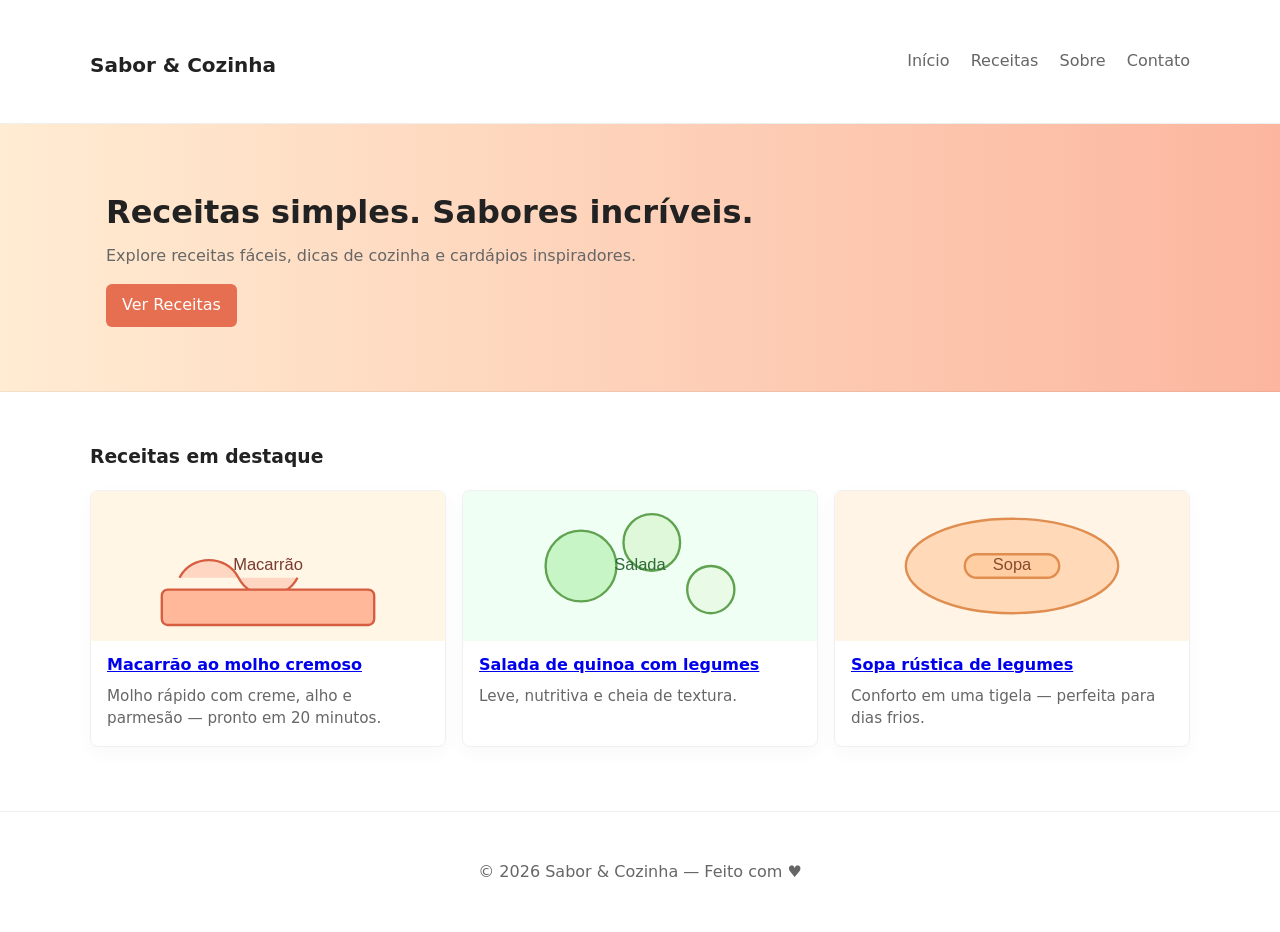
<file: index.html>
<!doctype html>
<html lang="pt-BR">
<head>
  <meta charset="utf-8" />
  <meta name="viewport" content="width=device-width,initial-scale=1" />
  <title>Sabor & Cozinha</title>
  <link rel="stylesheet" href="styles.css" />
</head>
<body>
  <header class="site-header">
    <div class="container header-inner">
      <h1 class="brand"><a href="index.html">Sabor & Cozinha</a></h1>
      <nav>
        <a href="index.html">Início</a>
        <a href="recipes.html">Receitas</a>
        <a href="about.html">Sobre</a>
        <a href="contact.html">Contato</a>
      </nav>
    </div>
  </header>

  <main>
    <section class="hero">
      <div class="container">
        <h2>Receitas simples. Sabores incríveis.</h2>
        <p>Explore receitas fáceis, dicas de cozinha e cardápios inspiradores.</p>
        <a class="btn" href="recipes.html">Ver Receitas</a>
      </div>
    </section>

    <section class="featured container">
      <h3>Receitas em destaque</h3>
      <div class="grid">
        <article class="card">
          <img src="images/pasta.svg" alt="Pasta" />
          <h4><a href="recipe.html?id=1">Macarrão ao molho cremoso</a></h4>
          <p>Molho rápido com creme, alho e parmesão — pronto em 20 minutos.</p>
        </article>

        <article class="card">
          <img src="images/salad.svg" alt="Salada" />
          <h4><a href="recipe.html?id=2">Salada de quinoa com legumes</a></h4>
          <p>Leve, nutritiva e cheia de textura.</p>
        </article>

        <article class="card">
          <img src="images/soup.svg" alt="Sopa" />
          <h4><a href="recipe.html?id=3">Sopa rústica de legumes</a></h4>
          <p>Conforto em uma tigela — perfeita para dias frios.</p>
        </article>
      </div>
    </section>
  </main>

  <footer class="site-footer">
    <div class="container">
      <p>© <span id="year"></span> Sabor & Cozinha — Feito com ♥</p>
    </div>
  </footer>

  <script src="script.js"></script>
</body>
</html>
</file>
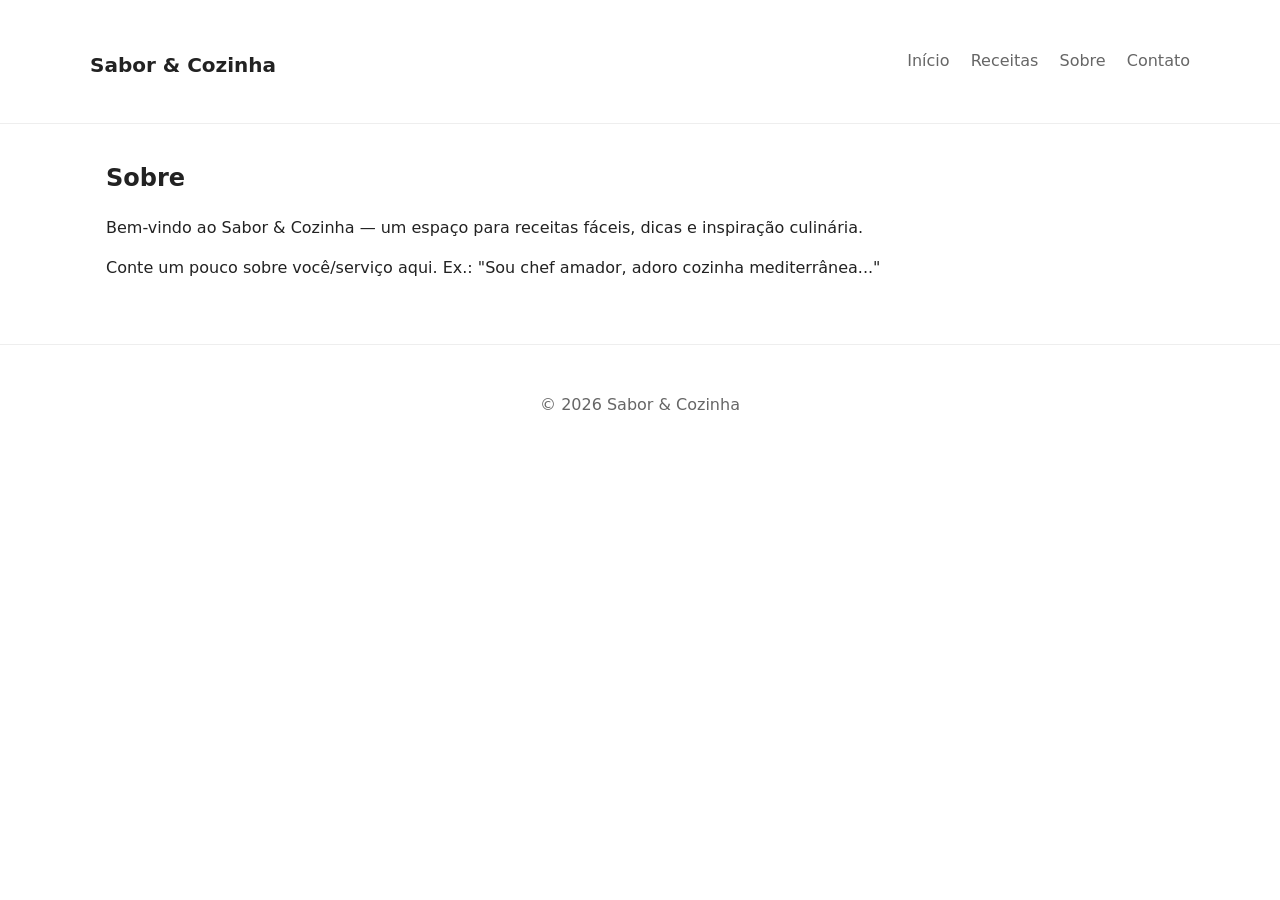
<file: about.html>
<!doctype html>
<html lang="pt-BR">
<head>
  <meta charset="utf-8" />
  <meta name="viewport" content="width=device-width,initial-scale=1" />
  <title>Sobre — Sabor & Cozinha</title>
  <link rel="stylesheet" href="styles.css" />
</head>
<body>
  <header class="site-header">
    <div class="container header-inner">
      <h1 class="brand"><a href="index.html">Sabor & Cozinha</a></h1>
      <nav>
        <a href="index.html">Início</a>
        <a href="recipes.html">Receitas</a>
        <a href="about.html">Sobre</a>
        <a href="contact.html">Contato</a>
      </nav>
    </div>
  </header>

  <main class="container">
    <h2>Sobre</h2>
    <p>Bem-vindo ao Sabor & Cozinha — um espaço para receitas fáceis, dicas e inspiração culinária.</p>
    <p>Conte um pouco sobre você/serviço aqui. Ex.: "Sou chef amador, adoro cozinha mediterrânea..."</p>
  </main>

  <footer class="site-footer">
    <div class="container">
      <p>© <span id="year-4"></span> Sabor & Cozinha</p>
    </div>
  </footer>

  <script src="script.js"></script>
</body>
</html>
</file>
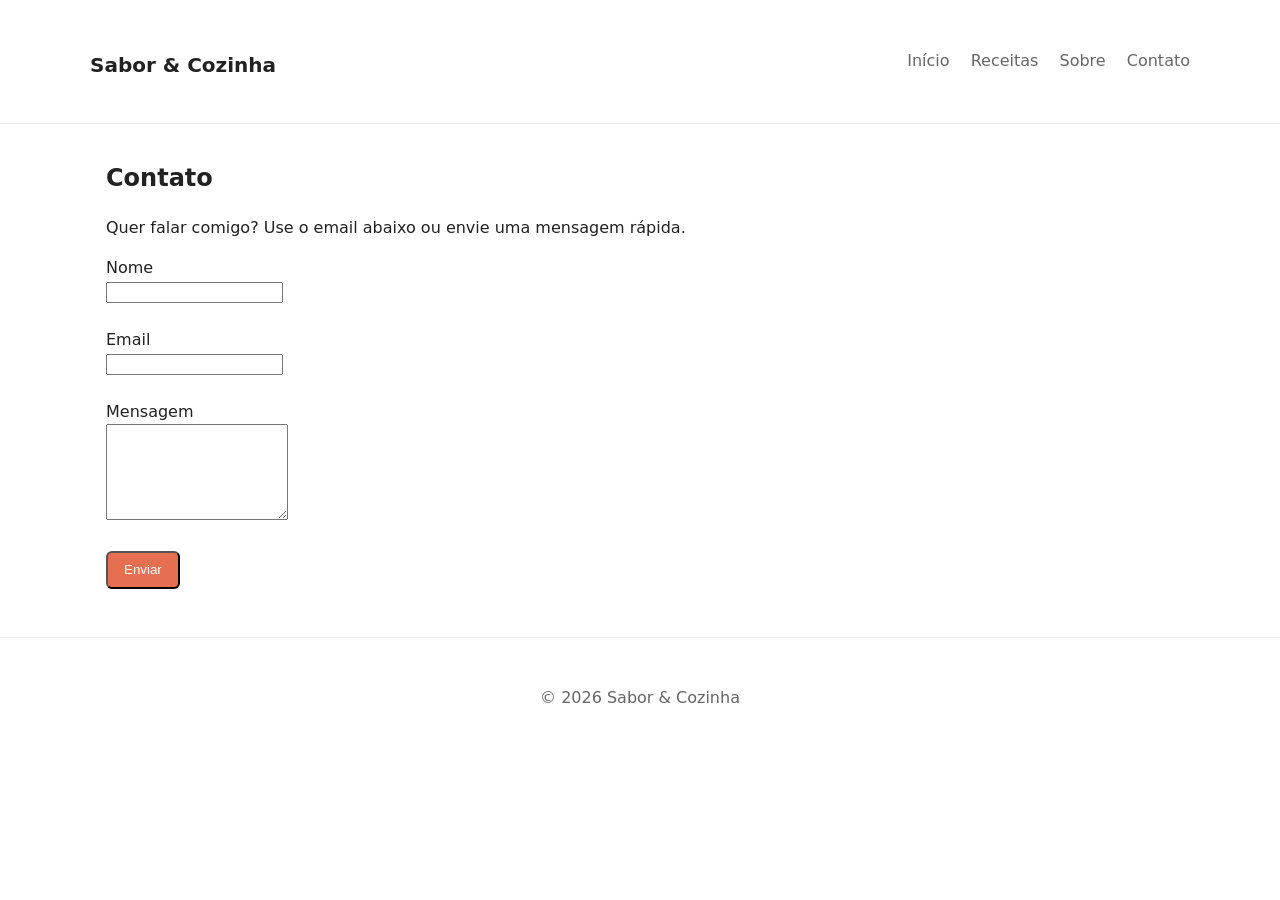
<file: contact.html>
<!doctype html>
<html lang="pt-BR">
<head>
  <meta charset="utf-8" />
  <meta name="viewport" content="width=device-width,initial-scale=1" />
  <title>Contato — Sabor & Cozinha</title>
  <link rel="stylesheet" href="styles.css" />
</head>
<body>
  <header class="site-header">
    <div class="container header-inner">
      <h1 class="brand"><a href="index.html">Sabor & Cozinha</a></h1>
      <nav>
        <a href="index.html">Início</a>
        <a href="recipes.html">Receitas</a>
        <a href="about.html">Sobre</a>
        <a href="contact.html">Contato</a>
      </nav>
    </div>
  </header>

  <main class="container">
    <h2>Contato</h2>
    <p>Quer falar comigo? Use o email abaixo ou envie uma mensagem rápida.</p>

    <form action="mailto:seu-email@exemplo.com" method="post" enctype="text/plain">
      <label>Nome<br /><input type="text" name="Nome" required /></label><br /><br />
      <label>Email<br /><input type="email" name="Email" required /></label><br /><br />
      <label>Mensagem<br /><textarea name="Mensagem" rows="6" required></textarea></label><br /><br />
      <button class="btn" type="submit">Enviar</button>
    </form>
  </main>

  <footer class="site-footer">
    <div class="container">
      <p>© <span id="year-5"></span> Sabor & Cozinha</p>
    </div>
  </footer>

  <script src="script.js"></script>
</body>
</html>
</file>
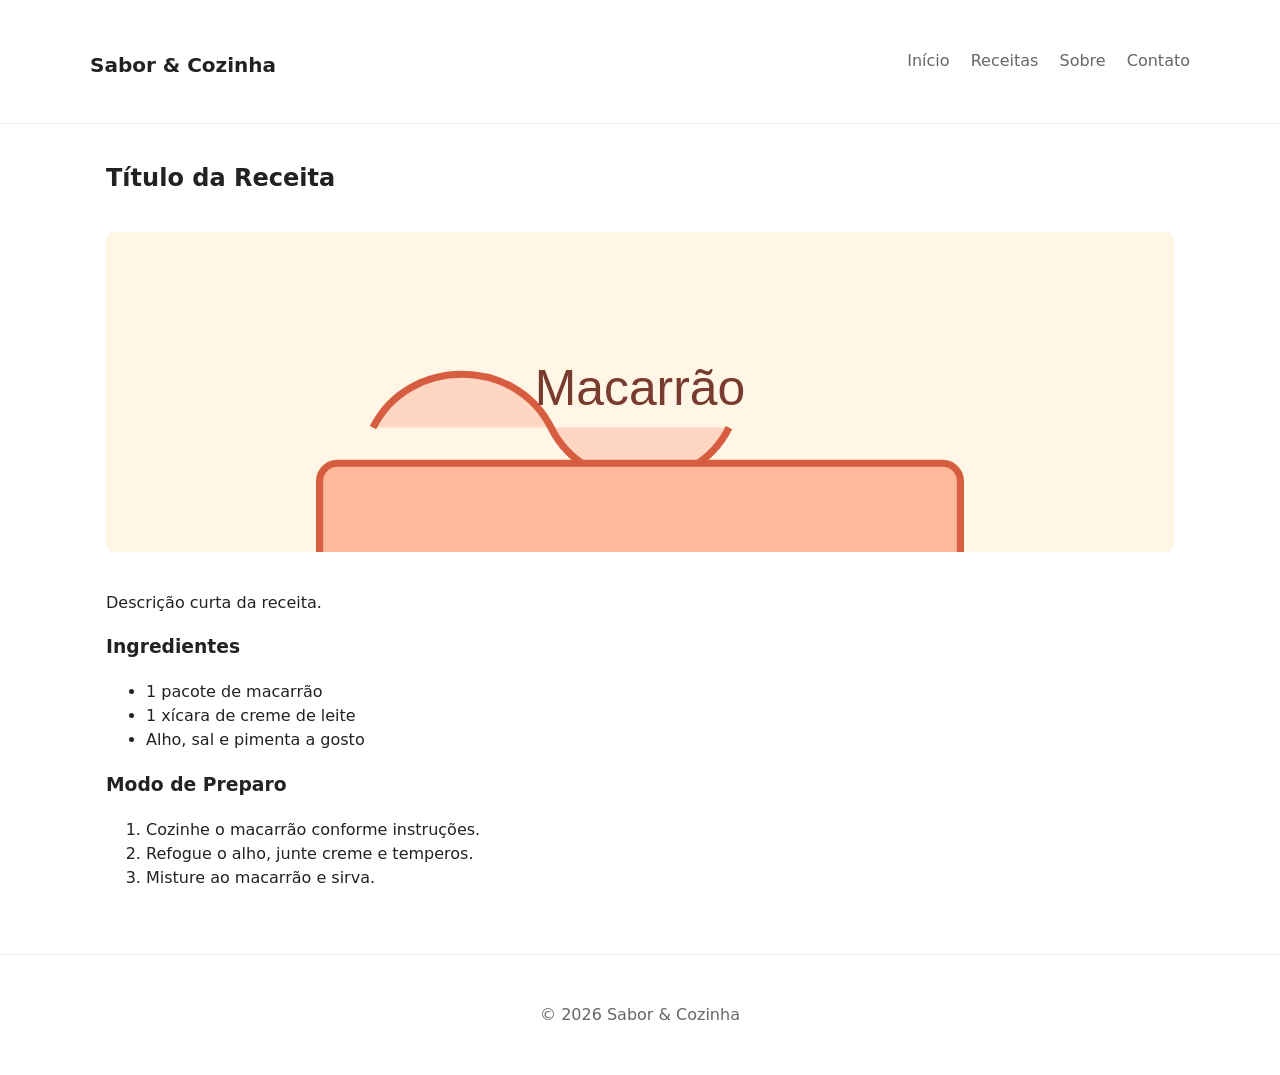
<file: recipe.html>
<!doctype html>
<html lang="pt-BR">
<head>
  <meta charset="utf-8" />
  <meta name="viewport" content="width=device-width,initial-scale=1" />
  <title>Receita — Sabor & Cozinha</title>
  <link rel="stylesheet" href="styles.css" />
</head>
<body>
  <header class="site-header">
    <div class="container header-inner">
      <h1 class="brand"><a href="index.html">Sabor & Cozinha</a></h1>
      <nav>
        <a href="index.html">Início</a>
        <a href="recipes.html">Receitas</a>
        <a href="about.html">Sobre</a>
        <a href="contact.html">Contato</a>
      </nav>
    </div>
  </header>

  <main class="container">
    <article class="recipe">
      <h2 id="r-title">Título da Receita</h2>
      <img id="r-image" src="images/pasta.svg" alt="" style="width:100%;height:320px;object-fit:cover;border-radius:8px;margin:1rem 0" />
      <p id="r-desc">Descrição curta da receita.</p>

      <section>
        <h3>Ingredientes</h3>
        <ul id="r-ingredients">
          <li>1 pacote de macarrão</li>
          <li>1 xícara de creme de leite</li>
          <li>Alho, sal e pimenta a gosto</li>
        </ul>
      </section>

      <section>
        <h3>Modo de Preparo</h3>
        <ol id="r-steps">
          <li>Cozinhe o macarrão conforme instruções.</li>
          <li>Refogue o alho, junte creme e temperos.</li>
          <li>Misture ao macarrão e sirva.</li>
        </ol>
      </section>
    </article>
  </main>

  <footer class="site-footer">
    <div class="container">
      <p>© <span id="year-3"></span> Sabor & Cozinha</p>
    </div>
  </footer>

  <script src="script.js"></script>
</body>
</html>
</file>
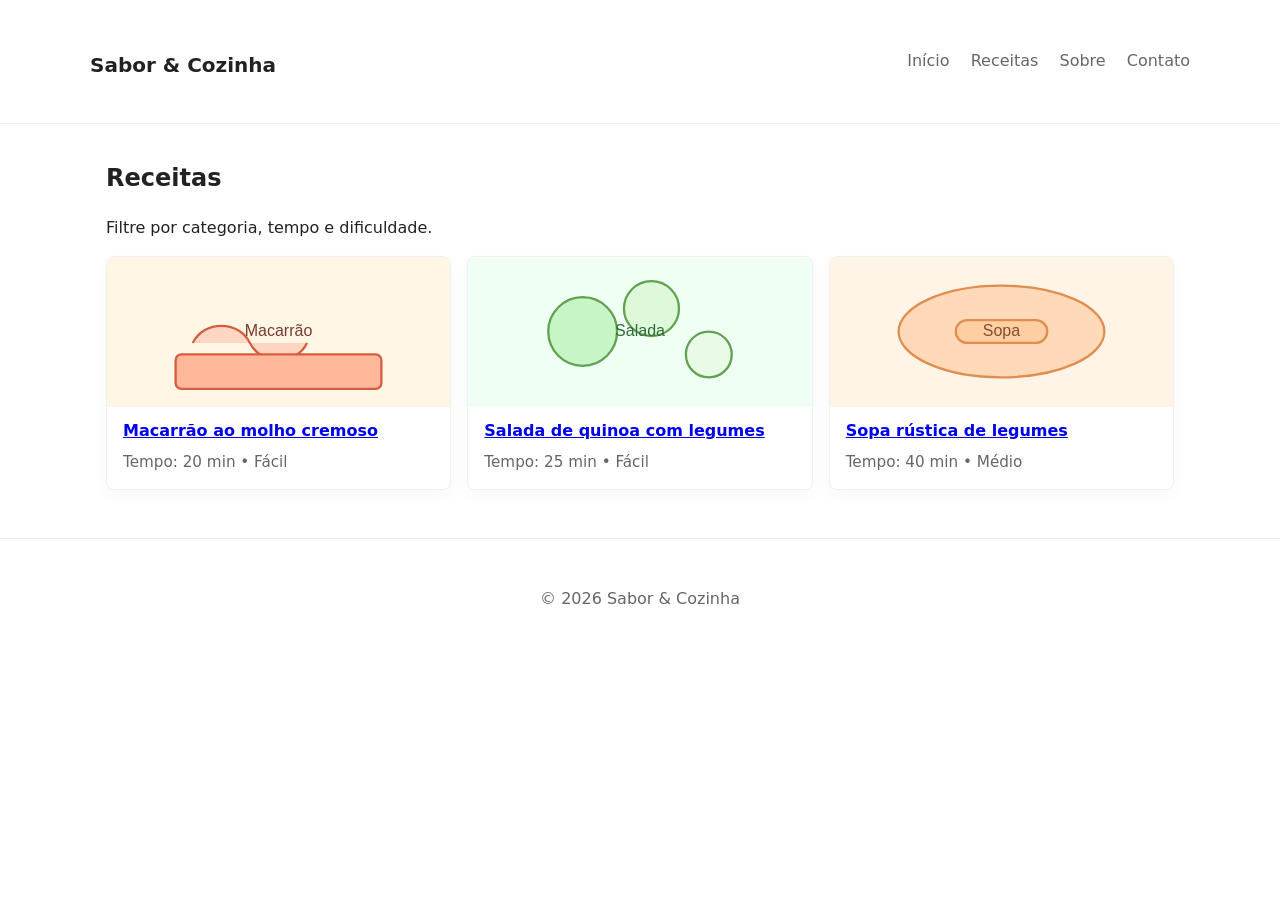
<file: recipes.html>
<!doctype html>
<html lang="pt-BR">
<head>
  <meta charset="utf-8" />
  <meta name="viewport" content="width=device-width,initial-scale=1" />
  <title>Receitas — Sabor & Cozinha</title>
  <link rel="stylesheet" href="styles.css" />
</head>
<body>
  <header class="site-header">
    <div class="container header-inner">
      <h1 class="brand"><a href="index.html">Sabor & Cozinha</a></h1>
      <nav>
        <a href="index.html">Início</a>
        <a href="recipes.html">Receitas</a>
        <a href="about.html">Sobre</a>
        <a href="contact.html">Contato</a>
      </nav>
    </div>
  </header>

  <main class="container">
    <h2>Receitas</h2>
    <p class="muted">Filtre por categoria, tempo e dificuldade.</p>

    <div class="grid">
      <!-- Cada card pode linkar para recipe.html?id=X -->
      <article class="card">
        <img src="images/pasta.svg" alt="Macarrão" />
        <h4><a href="recipe.html?id=1">Macarrão ao molho cremoso</a></h4>
        <p>Tempo: 20 min • Fácil</p>
      </article>

      <article class="card">
        <img src="images/salad.svg" alt="Salada" />
        <h4><a href="recipe.html?id=2">Salada de quinoa com legumes</a></h4>
        <p>Tempo: 25 min • Fácil</p>
      </article>

      <article class="card">
        <img src="images/soup.svg" alt="Sopa" />
        <h4><a href="recipe.html?id=3">Sopa rústica de legumes</a></h4>
        <p>Tempo: 40 min • Médio</p>
      </article>

      <!-- Adicione mais cards conforme quiser -->
    </div>
  </main>

  <footer class="site-footer">
    <div class="container">
      <p>© <span id="year-2"></span> Sabor & Cozinha</p>
    </div>
  </footer>

  <script src="script.js"></script>
</body>
</html>
</file>
<file: styles.css>
:root{
  --bg:#fff;
  --text:#222;
  --accent:#e76f51;
  --muted:#666;
  --container:1100px;
  --radius:8px;
}
*{box-sizing:border-box}
body{margin:0;font-family:system-ui,-apple-system,Segoe UI,Roboto,"Helvetica Neue",Arial;color:var(--text);background:var(--bg);line-height:1.5}
.container{max-width:var(--container);margin:0 auto;padding:1rem}
.header-inner{display:flex;align-items:center;justify-content:space-between;padding:1rem 0}
.brand a{text-decoration:none;color:var(--text);font-weight:700;font-size:1.25rem}
nav a{margin-left:1rem;color:var(--muted);text-decoration:none}
.site-header{border-bottom:1px solid #eee;background:#fff;position:sticky;top:0;z-index:10}

.hero{background:linear-gradient(90deg, #ffecd2 0%, #fcb69f 100%);padding:3rem 0;border-bottom:1px solid rgba(0,0,0,0.05)}
.hero h2{margin:0 0 .5rem;font-size:clamp(1.4rem,3vw,2rem)}
.hero p{margin:0 0 1rem;color:var(--muted)}
.btn{display:inline-block;background:var(--accent);color:#fff;padding:.6rem 1rem;border-radius:6px;text-decoration:none}

.featured{padding:2rem 0}
.grid{display:grid;grid-template-columns:repeat(auto-fit,minmax(220px,1fr));gap:1rem}
.card{background:#fff;border:1px solid #f0f0f0;border-radius:var(--radius);overflow:hidden;box-shadow:0 6px 18px rgba(0,0,0,0.03)}
.card img{width:100%;height:150px;object-fit:cover;display:block}
.card h4{margin:.75rem 1rem 0}
.card p{margin:.5rem 1rem 1rem;color:var(--muted);font-size:.95rem}

.site-footer{border-top:1px solid #eee;padding:1rem 0;margin-top:2rem;text-align:center;color:var(--muted)}
@media (max-width:600px){
  .header-inner{padding:.5rem}
  .hero{padding:2rem 0}
}
</file>
